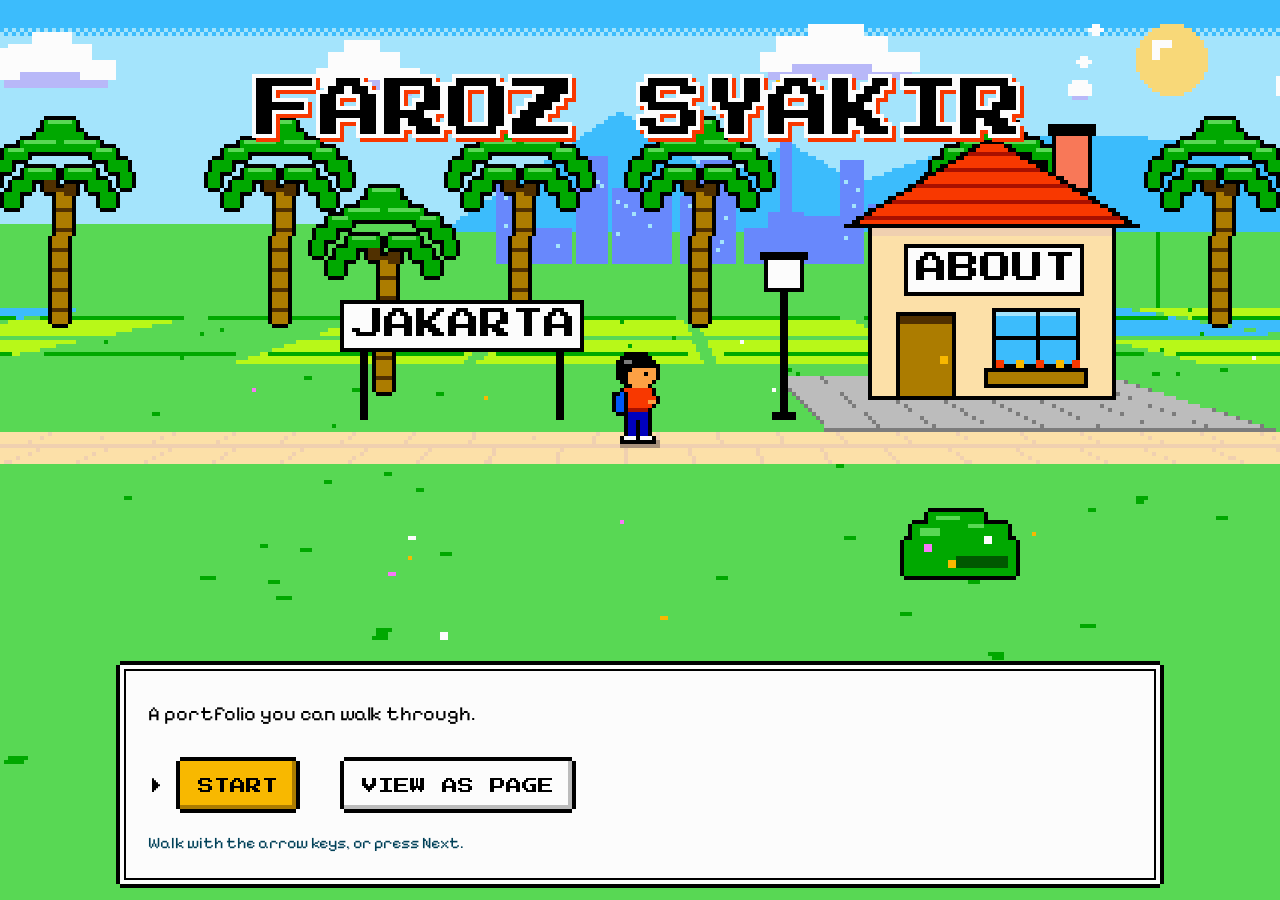
<file: index.html>
<!doctype html>
<html lang="en">
<head>
<meta charset="utf-8">
<meta name="viewport" content="width=device-width, initial-scale=1, viewport-fit=cover">
<title>Faroz Syakir · Software Engineering Student</title>
<meta name="description" content="Faroz Syakir (法明轩), Software Engineering student at Nanjing Xiaozhuang University. iOS and web projects.">
<meta property="og:title" content="Faroz Syakir · Portfolio">
<meta property="og:description" content="Software Engineering student in Nanjing building iOS and web apps.">
<meta property="og:type" content="website">
<meta name="color-scheme" content="light dark">
<meta name="theme-color" content="#FCFCFC" media="(prefers-color-scheme: light)">
<meta name="theme-color" content="#0000BC" media="(prefers-color-scheme: dark)">
<link rel="icon" href="data:image/svg+xml,%3Csvg xmlns='http://www.w3.org/2000/svg' viewBox='0 0 8 8' shape-rendering='crispEdges'%3E%3Crect width='8' height='8' fill='%23F8B800'/%3E%3Cpath d='M2 1h5v1H3v2h3v1H3v2H2z' fill='%23000'/%3E%3C/svg%3E">
<script>
  /* Choose the first screen before anything paints: the game, or the plain page
     when a section link was opened or the visitor prefers reduced motion. */
  (function (d) {
    var plain = location.hash.length > 1 ||
      (window.matchMedia && window.matchMedia('(prefers-reduced-motion: reduce)').matches) ||
      !document.createElement('canvas').getContext;
    d.setAttribute('data-mode', plain ? 'page' : 'title');
  })(document.documentElement);
</script>
<link rel="stylesheet" href="css/styles.css">
</head>
<body>

<!-- ======================= Game view ======================= -->
<div id="game">
  <canvas id="scene" width="320" height="200" aria-hidden="true"></canvas>

  <div class="g-top">
    <span class="g-brand px">Faroz Syakir</span>
    <button class="btn btn-small" type="button" id="to-page">Page view</button>
  </div>

  <h1 class="title px g-title">Faroz Syakir</h1>

  <section class="win g-dialog" id="g-dialog" aria-live="polite" aria-label="Portfolio">
    <div class="g-body" id="g-body">
      <div id="g-menu">
        <p class="lead">A portfolio you can walk through.</p>
        <div class="menu">
          <button class="btn btn-primary opt is-default" type="button" id="g-start">Start</button>
          <button class="btn opt" type="button" id="g-skip">View as page</button>
        </div>
        <p class="g-hint"><span class="hint-keys">Walk with the arrow keys, or press Next.</span><span class="hint-touch">Tap Next to walk.</span></p>
      </div>
    </div>
    <div class="g-more" aria-hidden="true"></div>
    <div class="g-ctrl">
      <button class="btn btn-small" type="button" id="g-back"><span class="arrow left" aria-hidden="true"></span><span class="sr">Back</span></button>
      <ol class="g-pips" id="g-pips"></ol>
      <button class="btn btn-small btn-primary" type="button" id="g-next">Next<span class="arrow" aria-hidden="true"></span></button>
    </div>
  </section>
</div>

<!-- ======================= Page view ======================= -->
<div id="page">
<a class="skip" href="#main">Skip to content</a>

<header class="bar" id="top">
  <nav class="container nav" aria-label="Main">
    <a class="brand px" href="#top">Faroz Syakir</a>
    <div class="nav-right">
      <ul class="nav-links" id="nav-links">
        <li><a class="opt px" href="#about">About</a></li>
        <li><a class="opt px" href="#projects">Projects</a></li>
        <li><a class="opt px" href="#skills">Skills</a></li>
        <li><a class="opt px" href="#contact">Contact</a></li>
      </ul>
      <button class="btn btn-small btn-primary nav-btn" type="button" id="to-game">Play</button>
      <button class="btn btn-small nav-btn menu-btn" type="button" aria-expanded="false" aria-controls="nav-links">Menu</button>
    </div>
  </nav>
</header>

<main id="main">

  <section class="container hero" aria-label="Introduction">
    <h1 class="title px">Faroz Syakir</h1>
    <div class="hero-grid">
      <div>
        <div class="win dialog" data-label="Faroz">
          <p class="lead" id="intro" data-stop="about">Hi! I'm Faroz. I build iOS apps with SwiftUI and web apps with Laravel and Spring Boot.</p>
          <span class="more" aria-hidden="true"></span>
        </div>
        <div class="menu">
          <a class="btn btn-primary opt is-default" href="#projects">See my projects</a>
          <a class="btn opt" href="https://github.com/lemonteaaaaa" target="_blank" rel="noopener">GitHub</a>
          <a class="btn opt" href="https://www.linkedin.com/in/faroz-syakir-881ba7291" target="_blank" rel="noopener">LinkedIn</a>
        </div>
      </div>
      <aside class="win status" data-label="Status" aria-label="Status">
        <dl class="c-status" data-stop="about">
          <div><dt class="px">Class</dt><dd>Software Engineering student</dd></div>
          <div><dt class="px">From</dt><dd>Indonesia</dd></div>
          <div><dt class="px">Base</dt><dd>Nanjing, China</dd></div>
          <div><dt class="px">Languages</dt><dd>Indonesian, English, Mandarin (studying for HSK&nbsp;4)</dd></div>
        </dl>
      </aside>
    </div>
    <div class="win world" data-label="World">
      <div class="world-view"><canvas id="strip" aria-hidden="true"></canvas></div>
      <div class="world-bar">
        <p>This portfolio is also a small game. Walk from Jakarta to Nanjing and visit each project.</p>
        <button class="btn btn-primary btn-small opt" type="button" id="strip-play">Play it</button>
      </div>
    </div>
  </section>

  <section class="section" id="about" aria-labelledby="about-h">
    <div class="container">
      <div class="section-head"><h2 class="px" id="about-h">About</h2></div>
      <div class="about-grid">
        <div class="about-text">
          <p>I'm a Software Engineering student from Indonesia. I spent my first two years in Jakarta and now study in Nanjing on a double degree. Most of my work is in Swift and SwiftUI on iOS, and Laravel or Spring Boot with MySQL on the web.</p>
          <p>These days I'm most into iOS. I like building apps that use real data, like a camera feed or health stats, and making them simple to use. Outside class I'm studying Mandarin for HSK 4.</p>
        </div>
        <div class="win map" data-label="Education">
          <ol class="stages">
            <li class="stage">
              <span class="node" aria-hidden="true"></span>
              <div class="c-stage" data-stop="edu1">
                <p class="stage-num px">Stage 1 <span class="tag tag-clear">Cleared</span></p>
                <h3>Universitas Esa Unggul</h3>
                <p class="where">Jakarta, Indonesia</p>
                <p>First two years of my double degree</p>
              </div>
            </li>
            <li class="stage current">
              <span class="node" aria-hidden="true"></span>
              <div class="c-stage" data-stop="edu2">
                <p class="stage-num px">Stage 2 <span class="tag">You are here</span></p>
                <h3>Nanjing Xiaozhuang University</h3>
                <p class="where">Nanjing, China</p>
                <p>Software Engineering, until I graduate</p>
              </div>
            </li>
          </ol>
        </div>
      </div>
    </div>
  </section>

  <section class="section" id="projects" aria-labelledby="projects-h">
    <div class="container">
      <div class="section-head">
        <h2 class="px" id="projects-h">Projects</h2>
        <p>Personal, team and course projects. The code for each one is on GitHub.</p>
      </div>

      <article class="win quest featured" data-label="Main quest">
        <div class="art art-big" data-art="p1" aria-hidden="true"><canvas></canvas></div>
        <div class="c-quest is-main" data-stop="p1">
          <h3 class="px">FitnessCoach</h3>
          <p class="kind">iOS app, personal project</p>
          <p class="what">An iOS fitness app that tracks daily calories and counts exercise reps with the iPhone camera.</p>
          <ul class="points">
            <li>Dashboard with a daily calorie goal, step count and workout suggestions based on HealthKit data.</li>
            <li>Counts reps live from the camera using Vision body-pose detection on 12 joints.</li>
            <li>Used CrewAI agents (UI designer, QA tester, full-stack engineer) to review the UI and plan features.</li>
          </ul>
          <div class="foot">
            <ul class="stack" aria-label="Tech stack">
              <li class="chip">Swift</li><li class="chip">SwiftUI</li><li class="chip">HealthKit</li><li class="chip">Vision</li><li class="chip">Python</li><li class="chip">CrewAI</li>
            </ul>
            <a class="btn btn-small opt" href="https://github.com/lemonteaaaaa/fitnesscoach" target="_blank" rel="noopener">View code on GitHub</a>
          </div>
        </div>
      </article>

      <div class="grid">
        <article class="win quest">
          <div class="art" data-art="p2" aria-hidden="true"><canvas></canvas></div>
          <div class="c-quest" data-stop="p2">
            <h3 class="px">Property marketplace</h3>
            <p class="kind">Web app, team project</p>
            <p class="desc">Sellers list homes with photos, and buyers search, filter and book house surveys. Includes user accounts, seller profiles and an admin panel. I worked on the listing page and property cards.</p>
            <div class="foot">
              <ul class="stack" aria-label="Tech stack"><li class="chip">Laravel</li><li class="chip">Blade</li><li class="chip">MySQL</li></ul>
              <a class="btn btn-small opt" href="https://github.com/lemonteaaaaa/Website-Properti" target="_blank" rel="noopener">View code</a>
            </div>
          </div>
        </article>

        <article class="win quest">
          <div class="art" data-art="p3" aria-hidden="true"><canvas></canvas></div>
          <div class="c-quest" data-stop="p3">
            <h3 class="px">Secure admin dashboard</h3>
            <p class="kind">Web app, Information Security course</p>
            <p class="desc">An admin panel for clubs, players, customers and payments with role-based access. Runs in Docker Compose with PHP-FPM, Nginx over HTTPS and MariaDB.</p>
            <div class="foot">
              <ul class="stack" aria-label="Tech stack"><li class="chip">Laravel</li><li class="chip">Filament</li><li class="chip">Docker</li><li class="chip">Nginx</li></ul>
              <a class="btn btn-small opt" href="https://github.com/lemonteaaaaa/Keamanan-informasi" target="_blank" rel="noopener">View code</a>
            </div>
          </div>
        </article>
        <article class="win quest">
          <div class="art" data-art="p4" aria-hidden="true"><canvas></canvas></div>
          <div class="c-quest" data-stop="p4">
            <h3 class="px">Hidayah</h3>
            <p class="kind">Java 2D game, team project. I worked on the pixel art</p>
            <p class="desc">An educational RPG where you explore a tile-based world, talk to characters and answer quizzes about Islamic teachings at three difficulty levels. It runs on a Graphics2D game loop at 60 FPS, with high scores saved to a MySQL leaderboard.</p>
            <div class="foot">
              <ul class="stack" aria-label="Tech stack"><li class="chip">Java</li><li class="chip">Swing</li><li class="chip">Pixel art</li><li class="chip">MySQL</li></ul>
              <span class="btns"><a class="btn btn-small btn-primary opt" href="play/hidayah/">Play in browser</a><a class="btn btn-small opt" href="https://github.com/lemonteaaaaa/Final-Game-Hidayah" target="_blank" rel="noopener">View code</a></span>
            </div>
          </div>
        </article>
      </div>
    </div>
  </section>

  <section class="section" id="skills" aria-labelledby="skills-h">
    <div class="container">
      <div class="section-head"><h2 class="px" id="skills-h">Skills</h2></div>
      <div class="win inventory" data-label="Inventory">
        <div class="c-inv" data-stop="skills">
          <div><h3 class="px">iOS</h3><ul class="slots"><li class="chip">Swift</li><li class="chip">SwiftUI</li><li class="chip">HealthKit</li><li class="chip">Core Data</li><li class="chip">Xcode</li></ul></div>
          <div><h3 class="px">Machine learning</h3><ul class="slots"><li class="chip">Create ML</li><li class="chip">Core ML</li><li class="chip">Vision</li><li class="chip">Python</li></ul></div>
          <div><h3 class="px">Web</h3><ul class="slots"><li class="chip">PHP</li><li class="chip">Laravel</li><li class="chip">Filament</li><li class="chip">JavaScript</li><li class="chip">HTML/CSS</li></ul></div>
          <div><h3 class="px">Java</h3><ul class="slots"><li class="chip">Spring Boot</li><li class="chip">Java Swing</li><li class="chip">GoF patterns</li></ul></div>
          <div><h3 class="px">Data and DevOps</h3><ul class="slots"><li class="chip">MySQL</li><li class="chip">MariaDB</li><li class="chip">Docker</li><li class="chip">Nginx</li><li class="chip">Git</li></ul></div>
          <div><h3 class="px">Design</h3><ul class="slots"><li class="chip">Figma</li><li class="chip">Pixel art</li><li class="chip">UML</li><li class="chip">Blender</li></ul></div>
        </div>
      </div>
    </div>
  </section>

  <section class="section contact" id="contact" aria-labelledby="contact-h">
    <div class="container">
      <div class="section-head"><h2 class="px" id="contact-h">Contact</h2></div>
      <div class="win dialog" data-label="Faroz">
        <div class="c-contact" data-stop="contact">
          <p>Want to work together or just say hi? Send me an email, connect with me on LinkedIn, or look through my code on GitHub.</p>
          <p class="url"><a href="mailto:faroz2740@gmail.com">faroz2740@gmail.com</a><br><a href="https://www.linkedin.com/in/faroz-syakir-881ba7291" target="_blank" rel="noopener">linkedin.com/in/faroz-syakir-881ba7291</a><br>github.com/lemonteaaaaa</p>
          <div class="menu">
            <a class="btn btn-primary opt is-default" href="mailto:faroz2740@gmail.com">Email me</a>
            <a class="btn opt" href="https://www.linkedin.com/in/faroz-syakir-881ba7291" target="_blank" rel="noopener">LinkedIn</a>
            <a class="btn opt" href="https://github.com/lemonteaaaaa" target="_blank" rel="noopener">GitHub</a>
          </div>
        </div>
      </div>
    </div>
  </section>

</main>

<footer class="site-foot">
  <div class="container">
    <span>Faroz Syakir 法明轩</span>
    <a class="opt px" href="#top">Back to top</a>
  </div>
</footer>
</div>

<script src="js/main.js"></script>
</body>
</html>
</file>
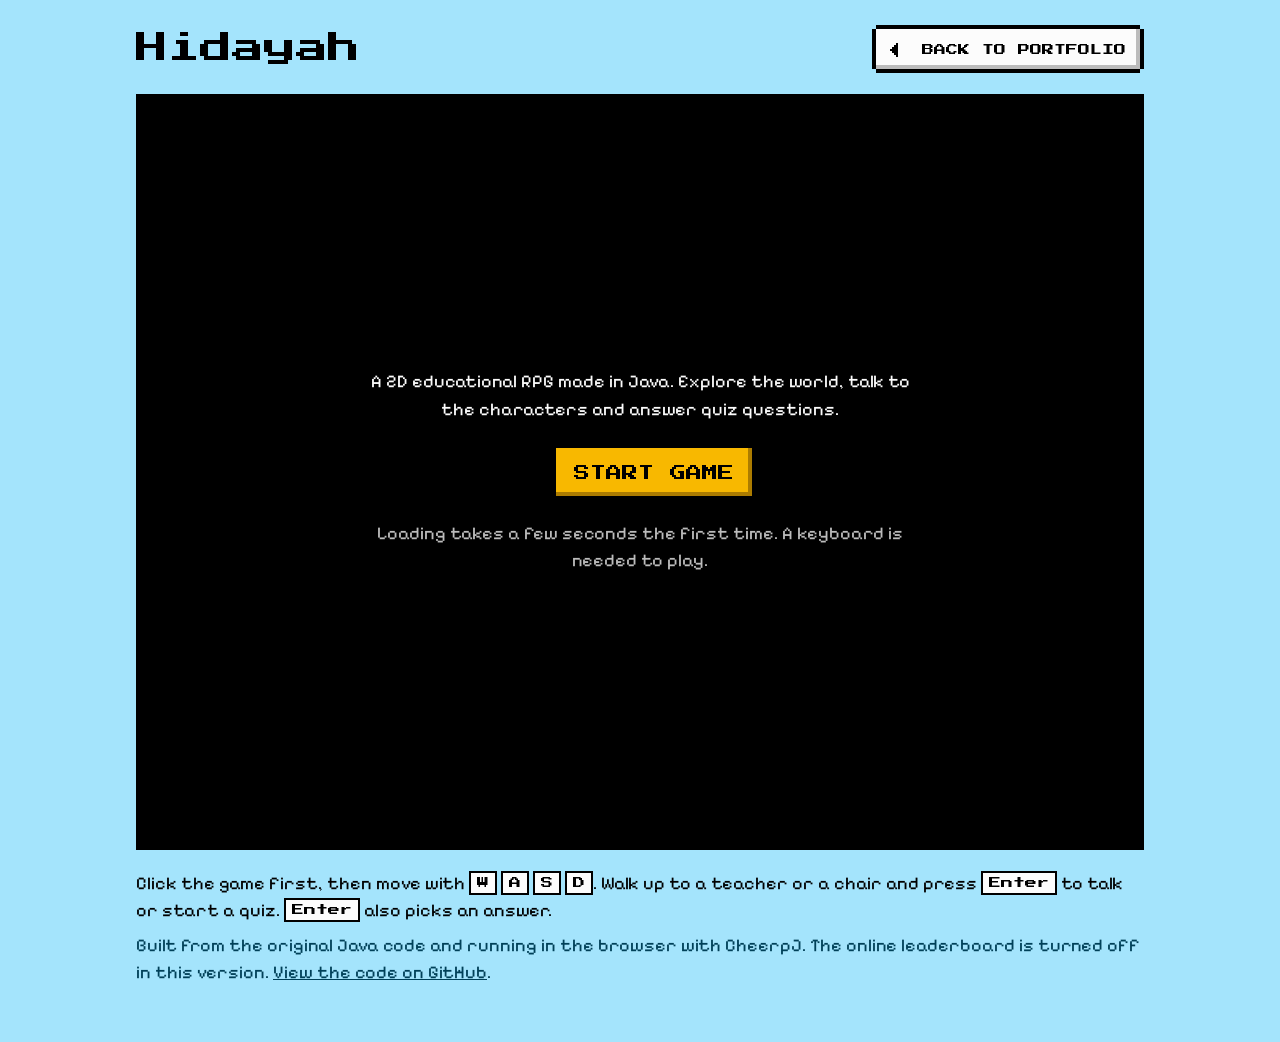
<file: play/hidayah/index.html>
<!doctype html>
<html lang="en">
<head>
<meta charset="utf-8">
<meta name="viewport" content="width=device-width, initial-scale=1">
<title>Play Hidayah</title>
<meta name="description" content="Play Hidayah, a 2D educational RPG made in Java, right in the browser.">
<link rel="icon" href="data:image/svg+xml,%3Csvg xmlns='http://www.w3.org/2000/svg' viewBox='0 0 8 8' shape-rendering='crispEdges'%3E%3Crect width='8' height='8' fill='%23F8B800'/%3E%3Cpath d='M2 1h5v1H3v2h3v1H3v2H2z' fill='%23000'/%3E%3C/svg%3E">
<link rel="stylesheet" href="../../css/styles.css">
<style>
  .play-wrap { max-width: 1072px; margin: 0 auto; padding: 24px var(--gutter) 48px; }
  .play-top { display: flex; flex-wrap: wrap; align-items: center; justify-content: space-between; gap: 12px 24px; margin-bottom: 20px; }
  .play-top h1 { font-family: var(--px); font-weight: 400; font-size: clamp(20px, 4vw, 32px); margin: 0; }
  .play-top .btn { margin-left: 32px; }
  .screen { position: relative; width: 100%; aspect-ratio: 1024 / 768; background: #000; border: 4px solid var(--line); overflow: hidden; }
  #stage { position: absolute; left: 0; top: 0; width: 1024px; height: 768px; transform-origin: 0 0; }
  .cover { position: absolute; inset: 0; display: flex; flex-direction: column; align-items: center; justify-content: center; gap: 20px; padding: 16px; text-align: center; color: #FCFCFC; background: #000; }
  .cover p { margin: 0; font-size: 18px; max-width: 30em; }
  .cover .btn { margin-left: 32px; }
  .cover[hidden] { display: none; }
  .help { margin-top: 20px; font-size: 18px; line-height: 1.5; }
  .help kbd { font-family: var(--px); font-size: 12px; padding: 4px 6px; border: 2px solid var(--line); background: var(--win); color: var(--win-ink); }
  .help p { margin: 0 0 8px; }
  .note { color: var(--ink-soft); }
  @media (max-width: 700px) { .play-top .btn { margin-left: 28px; } .cover { gap: 10px; } .cover p { font-size: 14px; } .cover .intro { display: none; } }
</style>
</head>
<body>
<main class="play-wrap">
  <div class="play-top">
    <h1>Hidayah</h1>
    <a class="btn btn-small opt" href="../../#projects"><span class="arrow left" aria-hidden="true"></span>&nbsp; Back to portfolio</a>
  </div>

  <div class="screen" id="screen">
    <div id="stage"></div>
    <div class="cover" id="cover">
      <p class="intro">A 2D educational RPG made in Java. Explore the world, talk to the characters and answer quiz questions.</p>
      <button class="btn btn-primary opt" id="start" type="button">Start game</button>
      <p class="note" id="status" style="color:#BCBCBC">Loading takes a few seconds the first time. A keyboard is needed to play.</p>
    </div>
  </div>

  <div class="help">
    <p>Click the game first, then move with <kbd>W</kbd> <kbd>A</kbd> <kbd>S</kbd> <kbd>D</kbd>. Walk up to a teacher or a chair and press <kbd>Enter</kbd> to talk or start a quiz. <kbd>Enter</kbd> also picks an answer.</p>
    <p class="note">Built from the original Java code and running in the browser with CheerpJ. The online leaderboard is turned off in this version. <a href="https://github.com/lemonteaaaaa/Final-Game-Hidayah" target="_blank" rel="noopener">View the code on GitHub</a>.</p>
  </div>
</main>

<script>
  const screen = document.getElementById('screen');
  const stage = document.getElementById('stage');
  function fit() { stage.style.transform = 'scale(' + (screen.clientWidth / 1024) + ')'; }
  // CheerpJ reads the display size from its on-screen box, so it must see the full 1024x768 while it
  // sets up (and after a resize); the scale-to-fit is applied a moment later.
  let started = false, timer;
  function refit() { stage.style.transform = 'none'; clearTimeout(timer); timer = setTimeout(fit, started ? 600 : 0); }
  fit(); addEventListener('resize', refit);

  function loadScript(src) {
    return new Promise((ok, fail) => { const s = document.createElement('script'); s.src = src; s.onload = ok; s.onerror = fail; document.head.appendChild(s); });
  }

  document.getElementById('start').addEventListener('click', async (e) => {
    const btn = e.currentTarget, status = document.getElementById('status');
    btn.disabled = true; btn.textContent = 'Loading...';
    try {
      await loadScript('https://cjrtnc.leaningtech.com/5.0/loader.js');
      await cheerpjInit();
      stage.style.transform = 'none';
      cheerpjCreateDisplay(1024, 768, stage);
      document.getElementById('cover').hidden = true;
      started = true;
      const base = location.pathname.replace(/[^/]*$/, '');
      cheerpjRunJar('/app' + base + 'hidayah-v3.jar');
      // scale once the game window is on screen
      for (let i = 0; i < 60 && !stage.querySelector('canvas'); i++) await new Promise(r => setTimeout(r, 500));
      await new Promise(r => setTimeout(r, 1500));
      fit();
    } catch (err) {
      btn.disabled = false; btn.textContent = 'Try again';
      document.getElementById('cover').hidden = false;
      status.textContent = 'The game could not load. Please try again or use another browser.';
      console.error(err);
    }
  });
</script>
</body>
</html>
</file>
<file: css/styles.css>
/* Press Start 2P and Pixelify Sans (SIL Open Font License), self-hosted so they load without
   Google Fonts and keep working where it is blocked. */
@font-face { font-family: "Press Start 2P"; font-style: normal; font-weight: 400; font-display: swap; src: url("../assets/fonts/press-start-2p.woff2") format("woff2"); }
@font-face { font-family: "Pixelify Sans"; font-style: normal; font-weight: 400 700; font-display: swap; src: url("../assets/fonts/pixelify-sans.woff2") format("woff2"); }

/* Every color is from the NES hardware palette.
     Light mode = daytime (sky, white text boxes). Dark mode = night (black, blue text boxes). */
  :root {
    color-scheme: light;
    --bg: #A4E4FC;
    --ink: #000000;
    --ink-soft: #004058;
    --win: #FCFCFC;
    --win-ink: #000000;
    --win-soft: #004058;
    --line: #000000;
    --cursor: #000000;
    --focus: #0058F8;
    --gold: #F8B800;
    --gold-shade: #AC7C00;
    --btn-shade: #BCBCBC;
    --chip: #A4E4FC;
    --title-shadow: #F83800;
    --title-edge: #FCFCFC;
    --clear: #58D854;
    --px: "Press Start 2P", ui-monospace, Menlo, Consolas, monospace;
    --body: "Pixelify Sans", ui-monospace, Menlo, Consolas, monospace;
    --wide: 72rem;
    --gutter: clamp(16px, 4vw, 32px);
    /* right-pointing pixel triangle, 4 x 7 steps */
    --tri: polygon(0 0, 25% 0, 25% 14.2857%, 50% 14.2857%, 50% 28.5714%, 75% 28.5714%, 75% 42.8571%, 100% 42.8571%, 100% 57.1429%, 75% 57.1429%, 75% 71.4286%, 50% 71.4286%, 50% 85.7143%, 25% 85.7143%, 25% 100%, 0 100%);
  }
  @media (prefers-color-scheme: dark) {
    :root {
      color-scheme: dark;
      --bg: #000000;
      --ink: #FCFCFC;
      --ink-soft: #BCBCBC;
      --win: #0000BC;
      --win-ink: #FCFCFC;
      --win-soft: #BCBCBC;
      --line: #FCFCFC;
      --cursor: #F8B800;
      --focus: #F8B800;
      --btn-shade: #000000;
      --chip: #000000;
      --title-shadow: #0058F8;
      --title-edge: #000000;
    }
  }

  *, *::before, *::after { box-sizing: border-box; }
  html { -webkit-text-size-adjust: 100%; scroll-padding-top: 96px; scroll-behavior: smooth; }
  body {
    margin: 0;
    background: var(--bg);
    color: var(--ink);
    font-family: var(--body);
    font-size: 18px;
    line-height: 1.55;
    font-variant-ligatures: none; /* Pixelify's fi ligature reads like an A */
    font-feature-settings: "liga" 0, "clig" 0;
  }
  h1, h2, h3, p, ul, ol, dl, dd { margin: 0; }
  a { color: inherit; }
  ::selection { background: var(--gold); color: #000; }
  :focus-visible { outline: 4px dashed var(--focus); outline-offset: 6px; }

  /* Pixel display type: menus and titles are in caps, like NES menus */
  .px {
    font-family: var(--px);
    font-weight: 400;
    font-synthesis: none;
    text-transform: uppercase;
    letter-spacing: 0;
    line-height: 1.3;
    -webkit-font-smoothing: none;
  }

  .container {
    width: 100%;
    max-width: calc(var(--wide) + 2 * var(--gutter));
    margin: 0 auto;
    padding-left: max(var(--gutter), env(safe-area-inset-left));
    padding-right: max(var(--gutter), env(safe-area-inset-right));
  }
  .skip { position: absolute; left: -9999px; top: 8px; z-index: 50; background: var(--gold); color: #000; padding: 12px 16px; text-decoration: none; }
  .skip:focus { left: 8px; }
  .sr { position: absolute; width: 1px; height: 1px; overflow: hidden; clip-path: inset(50%); white-space: nowrap; }

  /* ---------- Pixel frames ---------- */
  /* Window: 4px border with notched corners + thin inner line, like an RPG text box */
  .win {
    position: relative;
    margin: 4px;
    background: var(--win);
    color: var(--win-ink);
    box-shadow:
      0 -4px 0 0 var(--line), 0 4px 0 0 var(--line),
      -4px 0 0 0 var(--line), 4px 0 0 0 var(--line),
      inset 0 0 0 4px var(--win), inset 0 0 0 6px var(--line);
  }
  /* Name tag sitting on the top edge of a window */
  .win[data-label]::before {
    content: attr(data-label);
    position: absolute;
    top: -15px;
    left: 20px;
    padding: 7px 10px 5px;
    font-family: var(--px);
    font-size: 12px;
    line-height: 1;
    font-synthesis: none;
    text-transform: uppercase;
    -webkit-font-smoothing: none;
    background: var(--win);
    color: var(--win-ink);
    box-shadow: 0 -4px 0 0 var(--line), 0 4px 0 0 var(--line), -4px 0 0 0 var(--line), 4px 0 0 0 var(--line);
  }
  .chip {
    display: inline-block;
    margin: 2px;
    padding: 7px 9px 6px;
    font-size: 15px;
    line-height: 1;
    background: var(--chip);
    color: var(--win-ink);
    box-shadow: 0 -2px 0 0 var(--line), 0 2px 0 0 var(--line), -2px 0 0 0 var(--line), 2px 0 0 0 var(--line);
  }
  .tag {
    display: inline-block;
    margin: 2px;
    padding: 6px 8px 4px;
    font-family: var(--px);
    font-size: 12px;
    line-height: 1;
    text-transform: uppercase;
    background: var(--gold);
    color: #000;
    box-shadow: 0 -2px 0 0 var(--line), 0 2px 0 0 var(--line), -2px 0 0 0 var(--line), 2px 0 0 0 var(--line);
  }
  .tag-clear { background: var(--clear); }

  /* ---------- Menu cursor ---------- */
  .opt { position: relative; }
  .opt::before {
    content: "";
    position: absolute;
    top: 50%;
    left: 8px;
    width: 8px;
    height: 14px;
    margin-top: -7px;
    background: var(--cursor);
    clip-path: var(--tri);
    visibility: hidden;
  }
  .opt:hover::before,
  .opt:focus-visible::before { visibility: visible; animation: blink .8s steps(1) infinite; }
  .opt[aria-current="true"]::before { visibility: visible; }
  .menu:not(:hover):not(:focus-within) .is-default::before { visibility: visible; }
  @keyframes blink { 50% { opacity: 0; } }

  /* ---------- Buttons ---------- */
  .btn {
    display: inline-flex;
    align-items: center;
    justify-content: center;
    min-height: 48px;
    margin: 4px 4px 4px 32px; /* room on the left for the cursor */
    padding: 16px 18px 14px;
    font-family: var(--px);
    font-weight: 400;
    font-size: 16px;
    line-height: 1;
    font-synthesis: none;
    text-transform: uppercase;
    -webkit-font-smoothing: none;
    text-decoration: none;
    cursor: pointer;
    border: 0;
    border-radius: 0;
    -webkit-appearance: none;
    appearance: none;
    background: var(--win);
    color: var(--win-ink);
    box-shadow:
      0 -4px 0 0 var(--line), 0 4px 0 0 var(--line),
      -4px 0 0 0 var(--line), 4px 0 0 0 var(--line),
      inset -4px -4px 0 0 var(--btn-shade);
  }
  .btn:active {
    transform: translateY(4px);
    box-shadow:
      0 -4px 0 0 var(--line), 0 4px 0 0 var(--line),
      -4px 0 0 0 var(--line), 4px 0 0 0 var(--line),
      inset 4px 4px 0 0 var(--btn-shade);
  }
  .btn.opt::before { left: -28px; }
  .btn-primary { --btn-shade: var(--gold-shade); background: var(--gold); color: #000; }
  .btn-small { min-height: 40px; padding: 13px 14px 11px; font-size: 12px; }
  .arrow { display: inline-block; flex: none; width: 8px; height: 14px; margin-left: 10px; background: currentColor; clip-path: var(--tri); }
  .arrow.left { margin-left: 0; transform: scaleX(-1); }

  /* ---------- Content blocks: used by the page and by the game's text box ---------- */
  .lead { max-width: 34em; font-size: 22px; line-height: 1.5; }
  .rest { color: transparent; }

  .c-status { display: grid; gap: 16px; }
  .c-status > div { display: grid; grid-template-columns: 116px minmax(0, 1fr); gap: 12px; align-items: baseline; }
  .c-status dt { font-size: 12px; color: var(--win-soft); }

  .c-stage .stage-num { display: flex; flex-direction: column; align-items: flex-start; gap: 10px; margin-bottom: 12px; font-size: 12px; color: var(--win-soft); }
  .c-stage h3 { margin-bottom: 4px; font-size: 20px; font-weight: 600; line-height: 1.3; }
  .c-stage .where { margin-bottom: 8px; color: var(--win-soft); }

  .c-quest { display: flex; flex-direction: column; flex: 1; }
  .c-quest h3 { margin-bottom: 8px; font-size: 16px; line-height: 1.4; }
  .c-quest .kind { margin-bottom: 14px; font-size: 16px; color: var(--win-soft); }
  .c-quest .desc { margin-bottom: 22px; }
  .c-quest.is-main h3 { font-size: 24px; }
  .c-quest.is-main .what { max-width: 40rem; font-size: 20px; }
  .points { list-style: none; padding: 0; margin: 18px 0 26px; display: grid; gap: 10px; max-width: 46rem; }
  .points li { position: relative; padding-left: 24px; }
  .points li::before { content: ""; position: absolute; left: 2px; top: .62em; width: 8px; height: 8px; background: var(--win-ink); }
  .foot { margin-top: auto; display: flex; flex-wrap: wrap; align-items: center; justify-content: space-between; gap: 16px 40px; }
  .foot .btn { margin-left: auto; }
  .foot .btns { display: flex; flex-wrap: wrap; justify-content: flex-end; margin-left: auto; }
  .foot .btns .btn { margin-left: 32px; }
  .stack { list-style: none; padding: 0; display: flex; flex-wrap: wrap; gap: 10px; }

  .c-inv { display: grid; grid-template-columns: repeat(3, minmax(0, 1fr)); gap: 36px 40px; }
  .c-inv h3 { margin-bottom: 16px; font-size: 12px; color: var(--win-soft); }
  .slots { list-style: none; padding: 0; display: flex; flex-wrap: wrap; gap: 10px; }
  .slots .chip { padding: 8px 10px 7px; font-size: 16px; }

  .c-contact p { max-width: 36em; font-size: 20px; }
  .c-contact p.url { margin-top: 8px; font-size: 17px; color: var(--win-soft); }
  .c-contact p.url a { color: var(--win-ink); text-decoration-thickness: 2px; text-underline-offset: 3px; }
  .c-contact .menu { margin-top: 24px; }

  /* ---------- Header ---------- */
  .bar {
    position: sticky;
    top: 0;
    z-index: 30;
    background: var(--win);
    color: var(--win-ink);
    border-bottom: 4px solid var(--line);
  }
  .nav { position: relative; display: flex; align-items: center; justify-content: space-between; gap: 16px; min-height: 72px; }
  .brand { padding: 8px 0; font-size: 16px; text-decoration: none; color: var(--win-ink); }
  .nav-right { display: flex; align-items: center; gap: 8px; }
  .nav-links { display: flex; gap: 4px; list-style: none; margin: 0; padding: 0; }
  .nav-links a { display: block; padding: 14px 12px 12px 28px; font-size: 12px; text-decoration: none; color: var(--win-ink); }
  .nav-btn { margin: 4px; }
  .menu-btn { display: none; }
  html:not([data-mode]) #to-game { display: none; }

  /* ---------- Hero ---------- */
  .hero { padding-top: 72px; padding-bottom: 56px; }
  .title { margin-bottom: 48px; font-size: 64px; line-height: 1.2; color: var(--ink); text-shadow: 4px 4px 0 var(--title-shadow); }
  .hero-grid { display: grid; grid-template-columns: minmax(0, 3fr) minmax(0, 2fr); gap: 48px 56px; align-items: start; }
  .dialog { padding: 40px 32px 44px; }
  .more {
    position: absolute;
    right: 28px;
    bottom: 20px;
    width: 14px;
    height: 8px;
    background: var(--win-ink);
    clip-path: polygon(0 0, 100% 0, 100% 25%, 85.7143% 25%, 85.7143% 50%, 71.4286% 50%, 71.4286% 75%, 57.1429% 75%, 57.1429% 100%, 42.8571% 100%, 42.8571% 75%, 28.5714% 75%, 28.5714% 50%, 14.2857% 50%, 14.2857% 25%, 0 25%);
    visibility: hidden;
  }
  .dialog.done .more { visibility: visible; animation: blink 1s steps(1) infinite; }
  .menu { display: flex; flex-wrap: wrap; align-items: center; gap: 16px 12px; margin-top: 28px; }
  .status { padding: 40px 28px 28px; }

  /* ---------- Sections ---------- */
  .section { padding-top: 48px; padding-bottom: 72px; }
  .section-head { display: flex; flex-wrap: wrap; align-items: flex-end; justify-content: space-between; gap: 12px 40px; margin-bottom: 44px; }
  .section-head h2 { font-size: 24px; color: var(--ink); text-shadow: 3px 3px 0 var(--title-shadow); }
  .section-head p { max-width: 32rem; color: var(--ink-soft); }

  /* About + education map */
  .about-grid { display: grid; grid-template-columns: minmax(0, 1fr) minmax(0, 1.2fr); gap: 48px 64px; align-items: start; }
  .about-text p { max-width: 32rem; font-size: 20px; line-height: 1.55; }
  .about-text p + p { margin-top: 18px; }
  .map { padding: 44px 32px 32px; }
  .stages { list-style: none; padding: 0; display: grid; grid-template-columns: repeat(2, minmax(0, 1fr)); gap: 32px 48px; }
  .stage { position: relative; padding-top: 40px; }
  .node { position: absolute; top: 0; left: 0; width: 20px; height: 20px; background: var(--win-ink); }
  .stage.current .node { background: var(--gold); box-shadow: inset 0 0 0 4px var(--win-ink); }
  .stage:not(:last-child)::after {
    content: "";
    position: absolute;
    top: 8px;
    left: 28px;
    right: -40px;
    height: 4px;
    background: repeating-linear-gradient(90deg, var(--win-ink) 0 8px, transparent 8px 16px);
  }

  /* Projects, skills, contact windows */
  .quest { display: flex; flex-direction: column; padding: 44px 28px 28px; }
  .quest:not([data-label]) { padding-top: 32px; }
  .featured { padding: 52px 36px 32px; margin-bottom: 48px; }
  .featured[data-label]::before { background: var(--gold); color: #000; }
  .grid { display: grid; grid-template-columns: repeat(3, minmax(0, 1fr)); gap: 44px 32px; }

  /* Pictures drawn from the game's sprites */
  .art { position: relative; overflow: hidden; margin: 2px 2px 22px; background: var(--chip); box-shadow: 0 -2px 0 0 var(--line), 0 2px 0 0 var(--line), -2px 0 0 0 var(--line), 2px 0 0 0 var(--line); }
  .art canvas, .world-view canvas { display: block; image-rendering: pixelated; image-rendering: crisp-edges; image-rendering: pixelated; }
  .no-game .art, .no-game .world { display: none; }
  .featured { display: grid; grid-template-columns: minmax(0, 1.25fr) minmax(0, 1fr); gap: 0 40px; align-items: center; }
  .featured .art { order: 2; margin-bottom: 2px; }
  .world { margin-top: 56px; padding: 30px 18px 18px; }
  .world-view { overflow: hidden; margin: 2px; box-shadow: 0 -2px 0 0 var(--line), 0 2px 0 0 var(--line), -2px 0 0 0 var(--line), 2px 0 0 0 var(--line); }
  .world-bar { display: flex; flex-wrap: wrap; align-items: center; justify-content: space-between; gap: 12px 32px; margin-top: 16px; padding: 0 6px; }
  .world-bar p { max-width: 40rem; }
  .world-bar .btn { margin-left: auto; }
  @media (max-width: 1099px) {
    .grid { grid-template-columns: repeat(2, minmax(0, 1fr)); }
    .grid > :last-child:nth-child(odd) { grid-column: 1 / -1; }
  }
  @media (max-width: 959px) {
    .featured { grid-template-columns: 1fr; }
    .featured .art { order: 0; margin-bottom: 22px; }
  }
  .inventory { padding: 48px 32px 36px; }
  .contact .dialog { padding: 44px 32px 36px; }

  /* Footer */
  .site-foot { padding: 24px 0 calc(28px + env(safe-area-inset-bottom)); background: var(--win); color: var(--win-ink); border-top: 4px solid var(--line); }
  .site-foot .container { display: flex; flex-wrap: wrap; align-items: center; justify-content: space-between; gap: 12px 24px; }
  .site-foot a { display: inline-block; padding: 10px 0 8px 26px; font-size: 12px; text-decoration: none; color: var(--win-ink); }

  /* ---------- Tablet ---------- */
  @media (max-width: 959px) {
    .title { margin-bottom: 40px; font-size: 48px; }
    .hero-grid, .about-grid { grid-template-columns: 1fr; }
    .c-inv { grid-template-columns: repeat(2, minmax(0, 1fr)); }

    .menu-btn { display: inline-flex; }
    .nav-links {
      display: none;
      position: absolute;
      top: calc(100% + 16px);
      right: 4px;
      min-width: 220px;
      flex-direction: column;
      gap: 0;
      padding: 16px 12px;
      background: var(--win);
      box-shadow:
        0 -4px 0 0 var(--line), 0 4px 0 0 var(--line),
        -4px 0 0 0 var(--line), 4px 0 0 0 var(--line),
        inset 0 0 0 4px var(--win), inset 0 0 0 6px var(--line);
    }
    .nav-links.open { display: flex; }
    .nav-links a { padding: 14px 16px 12px 32px; font-size: 16px; }
  }

  /* ---------- Small tablet ---------- */
  @media (max-width: 719px) {
    .grid { grid-template-columns: 1fr; }
    .stages { grid-template-columns: 1fr; gap: 32px; }
    .stage { padding-top: 0; padding-left: 40px; }
    .node { top: 2px; }
    .stage:not(:last-child)::after {
      top: 30px;
      left: 8px;
      right: auto;
      bottom: -26px;
      width: 4px;
      height: auto;
      background: repeating-linear-gradient(180deg, var(--win-ink) 0 8px, transparent 8px 16px);
    }
  }

  /* ---------- Phone ---------- */
  @media (max-width: 559px) {
    body { font-size: 17px; }
    .brand { font-size: 12px; }
    .nav { gap: 8px; }
    .nav-right { gap: 2px; }
    .hero { padding-top: 48px; padding-bottom: 48px; }
    .title { font-size: 40px; }
    .dialog { padding: 36px 20px 40px; }
    .lead { font-size: 19px; }
    .status, .map, .quest, .featured, .inventory { padding-left: 20px; padding-right: 20px; }
    .contact .dialog { padding-left: 20px; padding-right: 20px; }
    .c-status > div { grid-template-columns: 1fr; gap: 4px; }
    .section { padding-top: 40px; padding-bottom: 64px; }
    .section-head { margin-bottom: 36px; }
    .about-text p { font-size: 18px; }
    .c-quest.is-main h3 { font-size: 20px; }
    .c-quest.is-main .what { font-size: 18px; }
    .c-inv { grid-template-columns: 1fr; gap: 28px; }
  }

  /* ---------- Game ---------- */
  #game { display: none; }
  [data-mode="title"] #game,
  [data-mode="play"] #game {
    display: block;
    position: fixed;
    top: 0;
    left: 0;
    width: 100%;
    height: 100vh;
    height: 100dvh;
    overflow: hidden;
    background: var(--bg);
  }
  [data-mode="title"] #page, [data-mode="play"] #page { display: none; }
  [data-mode="title"] body, [data-mode="play"] body { overflow: hidden; }

  /* The scene is drawn small and scaled up in whole pixels */
  #scene {
    position: absolute;
    top: 0;
    left: 0;
    display: block;
    image-rendering: -webkit-optimize-contrast;
    image-rendering: crisp-edges;
    image-rendering: pixelated;
    cursor: pointer;
    touch-action: manipulation;
    -webkit-user-select: none;
    user-select: none;
    -webkit-tap-highlight-color: transparent;
  }
  .g-top {
    position: absolute;
    z-index: 2;
    top: 0;
    left: 0;
    right: 0;
    display: flex;
    align-items: center;
    justify-content: space-between;
    gap: 12px;
    padding: max(12px, env(safe-area-inset-top)) max(var(--gutter), env(safe-area-inset-right)) 0 max(var(--gutter), env(safe-area-inset-left));
    pointer-events: none;
  }
  .g-top > * { pointer-events: auto; }
  .g-top .btn { margin: 4px; }
  .g-brand { font-size: 12px; color: var(--ink); }
  [data-mode="title"] .g-top { display: none; }

  .title.g-title {
    position: absolute;
    z-index: 2;
    top: 8%;
    left: 0;
    right: 0;
    margin: 0;
    padding: 0 16px;
    text-align: center;
    pointer-events: none;
    text-shadow:
      -4px 0 0 var(--title-edge), 4px 0 0 var(--title-edge), 0 -4px 0 var(--title-edge), 0 4px 0 var(--title-edge),
      -4px -4px 0 var(--title-edge), 4px -4px 0 var(--title-edge), -4px 4px 0 var(--title-edge), 4px 4px 0 var(--title-edge),
      8px 0 0 var(--title-shadow), 8px 4px 0 var(--title-shadow), 8px 8px 0 var(--title-shadow), 4px 8px 0 var(--title-shadow), 0 8px 0 var(--title-shadow);
  }
  [data-mode="play"] .g-title { display: none; }

  /* Text box over the bottom of the scene */
  .g-dialog {
    position: absolute;
    z-index: 3;
    left: 50%;
    bottom: max(16px, env(safe-area-inset-bottom));
    width: min(920px, calc(100% - 2 * var(--gutter) - 8px));
    max-height: 46%;
    margin: 0;
    transform: translateX(-50%);
    display: flex;
    flex-direction: column;
  }
  .g-dialog.is-main[data-label]::before { background: var(--gold); color: #000; }
  .g-body {
    min-height: 0;
    overflow-y: auto;
    overscroll-behavior: contain;
    padding: 34px 28px 14px;
    scrollbar-width: thin;
    scrollbar-color: var(--win-ink) transparent;
  }
  .g-body:empty { display: none; }
  [data-mode="title"] .g-body { padding-bottom: 28px; }
  .g-hint { margin-top: 18px; font-size: 16px; color: var(--win-soft); }
  .hint-touch { display: none; }
  @media (hover: none) and (pointer: coarse) {
    .hint-keys { display: none; }
    .hint-touch { display: inline; }
  }
  /* "More below" arrow, like the one in an RPG text box */
  .g-more { flex: none; position: relative; height: 0; display: none; }
  .g-dialog.has-more .g-more { display: block; }
  .g-more::before { content: ""; position: absolute; right: 18px; bottom: 0; width: 34px; height: 22px; background: var(--win); }
  .g-more::after {
    content: "";
    position: absolute;
    right: 28px;
    bottom: 7px;
    width: 14px;
    height: 8px;
    background: var(--win-ink);
    clip-path: polygon(0 0, 100% 0, 100% 25%, 85.7143% 25%, 85.7143% 50%, 71.4286% 50%, 71.4286% 75%, 57.1429% 75%, 57.1429% 100%, 42.8571% 100%, 42.8571% 75%, 28.5714% 75%, 28.5714% 50%, 14.2857% 50%, 14.2857% 25%, 0 25%);
    animation: bob 1s steps(1) infinite;
  }
  @keyframes bob { 50% { transform: translateY(3px); } }
  .g-ctrl { flex: none; display: flex; align-items: center; justify-content: space-between; gap: 8px; padding: 10px 18px 14px; }
  [data-mode="title"] .g-ctrl { display: none; }
  .g-ctrl .btn { margin: 4px; }
  .g-ctrl .btn[disabled] { visibility: hidden; }
  .g-pips { list-style: none; margin: 0; padding: 0; display: flex; align-items: center; gap: 4px; }
  .pip { position: relative; display: block; width: 24px; height: 32px; padding: 0; border: 0; background: none; cursor: pointer; -webkit-appearance: none; appearance: none; }
  .pip::before {
    content: "";
    position: absolute;
    left: 50%;
    top: 50%;
    width: 12px;
    height: 12px;
    margin: -6px 0 0 -6px;
    background: var(--win);
    box-shadow: 0 -2px 0 0 var(--line), 0 2px 0 0 var(--line), -2px 0 0 0 var(--line), 2px 0 0 0 var(--line);
  }
  .pip.seen::before { background: var(--win-ink); }
  .pip[aria-current="true"]::before { background: var(--gold); }

  /* Content inside the text box is a little tighter than on the page */
  .g-stop > * + * { margin-top: 18px; }
  .g-body .lead { font-size: 20px; }
  .g-body .c-status { gap: 10px; }
  .g-body .c-quest h3, .g-body .c-quest.is-main h3 { font-size: 16px; }
  .g-body .c-quest.is-main .what { font-size: 18px; }
  .g-body .c-quest .desc { margin-bottom: 16px; }
  .g-body .points { margin: 12px 0 18px; gap: 6px; }
  .g-body .c-inv { grid-template-columns: repeat(auto-fit, minmax(230px, 1fr)); gap: 22px 32px; }
  .g-body .c-contact p { font-size: 18px; }
  .g-body .c-contact p.url { font-size: 16px; }

  /* Wide text box: the main quest's bullet points sit beside its summary, so nothing scrolls */
  @media (min-width: 900px) and (min-height: 760px) {
    .g-dialog { width: min(1040px, calc(100% - 2 * var(--gutter) - 8px)); }
    .g-body .c-quest.is-main { display: grid; grid-template-columns: minmax(0, 1fr) minmax(0, 1.2fr); grid-template-rows: auto auto 1fr auto; column-gap: 40px; }
    .g-body .c-quest.is-main > * { grid-column: 1; }
    .g-body .c-quest.is-main .points { grid-column: 2; grid-row: 1 / span 3; margin: 2px 0 0; }
    .g-body .c-quest.is-main .foot { grid-column: 1 / -1; grid-row: 4; margin-top: 12px; }
    .g-body .c-quest.is-main .kind { margin-bottom: 10px; }
  }
  @media (max-width: 719px) and (orientation: portrait) {
    .g-dialog { max-height: 56%; }
  }
  @media (max-width: 559px) {
    .g-body { padding: 30px 20px 12px; }
    .g-ctrl { padding: 8px 12px 12px; gap: 4px; }
    .g-pips { gap: 0; }
    .pip { width: 20px; }
    .g-stop > * + * { margin-top: 14px; }
    .g-body .lead { font-size: 18px; }
    .g-body .c-status { gap: 6px; }
    .g-body .c-inv { grid-template-columns: repeat(2, minmax(0, 1fr)); gap: 18px 14px; }
    .g-body .c-inv h3 { margin-bottom: 10px; }
    .g-body .slots { gap: 6px; }
    .g-body .slots .chip { padding: 6px 7px 5px; font-size: 14px; }
  }
  /* A phone on its side is very short: the text box moves to the right so the scene stays visible */
  @media (max-height: 519px) and (orientation: landscape) {
    .g-dialog {
      left: auto;
      right: max(var(--gutter), env(safe-area-inset-right));
      top: auto;
      bottom: max(16px, env(safe-area-inset-bottom));
      width: 48%;
      max-height: calc(100% - 40px);
      margin: 4px;
      transform: none;
    }
    .title.g-title { right: 50%; top: 10%; font-size: 32px; }
    .g-top { right: 50%; }
  }

  @media (prefers-reduced-motion: reduce) {
    html { scroll-behavior: auto; }
    .opt:hover::before, .opt:focus-visible::before, .dialog.done .more, .g-more::after { animation: none; }
  }
</file>
